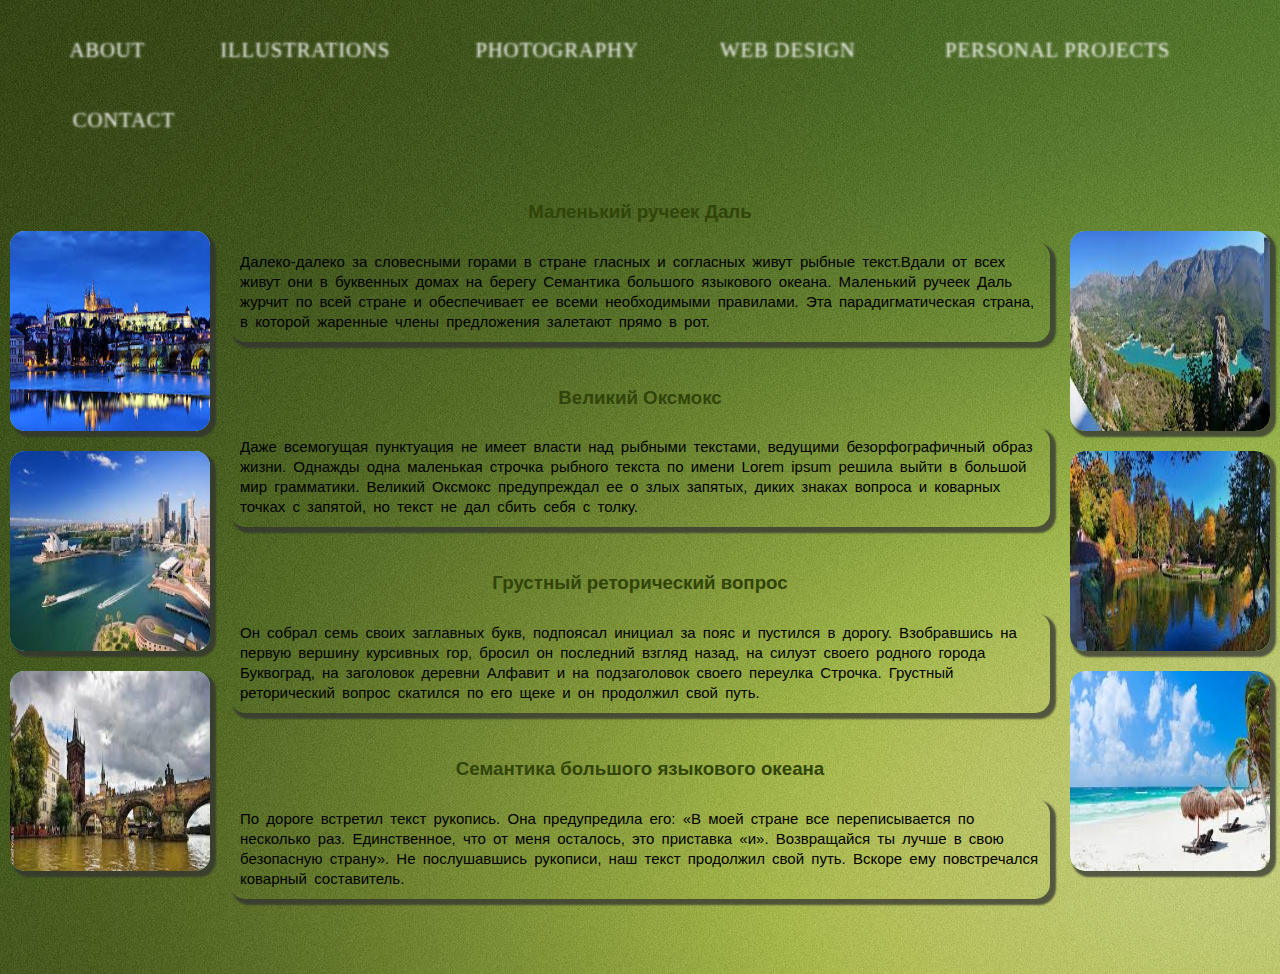
<file: CSS_animation/index.html>
<!DOCTYPE html>
<html>
<head>
	<meta charset="utf-8">
	<title>The fastest cars</title>
	<link rel="stylesheet" type="text/css" href="css/style.css">
</head>
<body>
	<div id="page">

		<header>
			<div class="conteiner">
                <ul class="menu">
                    <li><a href="#">About</a></li>
                    <li><a href="#">Illustrations</a></li>
                    <li><a href="#">Photography</a></li>
                    <li><a href="#">Web Design</a></li>
                    <li><a href="#">Personal Projects</a></li>
                    <li><a href="#">Contact</a></li>
                </ul>
            </div>
		</header>

		<div class="main_content">

			<div class="sidebar_left">
				<div class="left_figures">
					<img src="img/4.jpg" alt="nature4">
				</div>
				<div class="left_figures">
					<img src="img/5.jpg" alt="nature5">
				</div>
				<div class="left_figures">
					<img src="img/6.jpg" alt="nature6">
				</div>
			</div>

			<div class="sidebar_right">
				<div class="right_figures">
					<img src="img/1.jpg" alt="nature1">
				<a class="look" href="img/1.jpg"><span>Image</span></a>
				</div>
				<div class="right_figures">
					<img src="img/2.jpg" alt="nature2">
					<a class="look" href="img/2.jpg"><span>Image</span></a>
				</div>
				<div class="right_figures">
					<img src="img/3.jpg" alt="nature3">
				<a class="look" href="img/3.jpg"><span>Image</span></a>
				</div>
				
			</div>
							
			<div class="content"> 
				<h3>Маленький ручеек Даль</h3>
				<p>
					Далеко-далеко за словесными горами в стране гласных и согласных живут рыбные текст.Вдали от всех живут они в буквенных домах на берегу Семантика большого языкового океана. Маленький ручеек Даль журчит по всей стране и обеспечивает ее всеми необходимыми правилами. Эта парадигматическая страна, в которой жаренные члены предложения залетают прямо в рот.
				</p>
				<h3>Великий Оксмокс</h3>
				<p>
					Даже всемогущая пунктуация не имеет власти над рыбными текстами, ведущими безорфографичный образ жизни. Однажды одна маленькая строчка рыбного текста по имени Lorem ipsum решила выйти в большой мир грамматики. Великий Оксмокс предупреждал ее о злых запятых, диких знаках вопроса и коварных точках с запятой, но текст не дал сбить себя с толку. 
				</p>
				<h3>Грустный реторический вопрос</h3>
				<p>
					Он собрал семь своих заглавных букв, подпоясал инициал за пояс и пустился в дорогу. Взобравшись на первую вершину курсивных гор, бросил он последний взгляд назад, на силуэт своего родного города Буквоград, на заголовок деревни Алфавит и на подзаголовок своего переулка Строчка. Грустный реторический вопрос скатился по его щеке и он продолжил свой путь.
				</p>
				<h3>Семантика большого языкового океана</h3>
				<p>
					По дороге встретил текст рукопись. Она предупредила его: «В моей стране все переписывается по несколько раз. Единственное, что от меня осталось, это приставка «и». Возвращайся ты лучше в свою безопасную страну». Не послушавшись рукописи, наш текст продолжил свой путь. Вскоре ему повстречался коварный составитель.
				</p>
			</div>
		</div>
		<footer></footer>
	</div>	
</body>
</html>
</file>
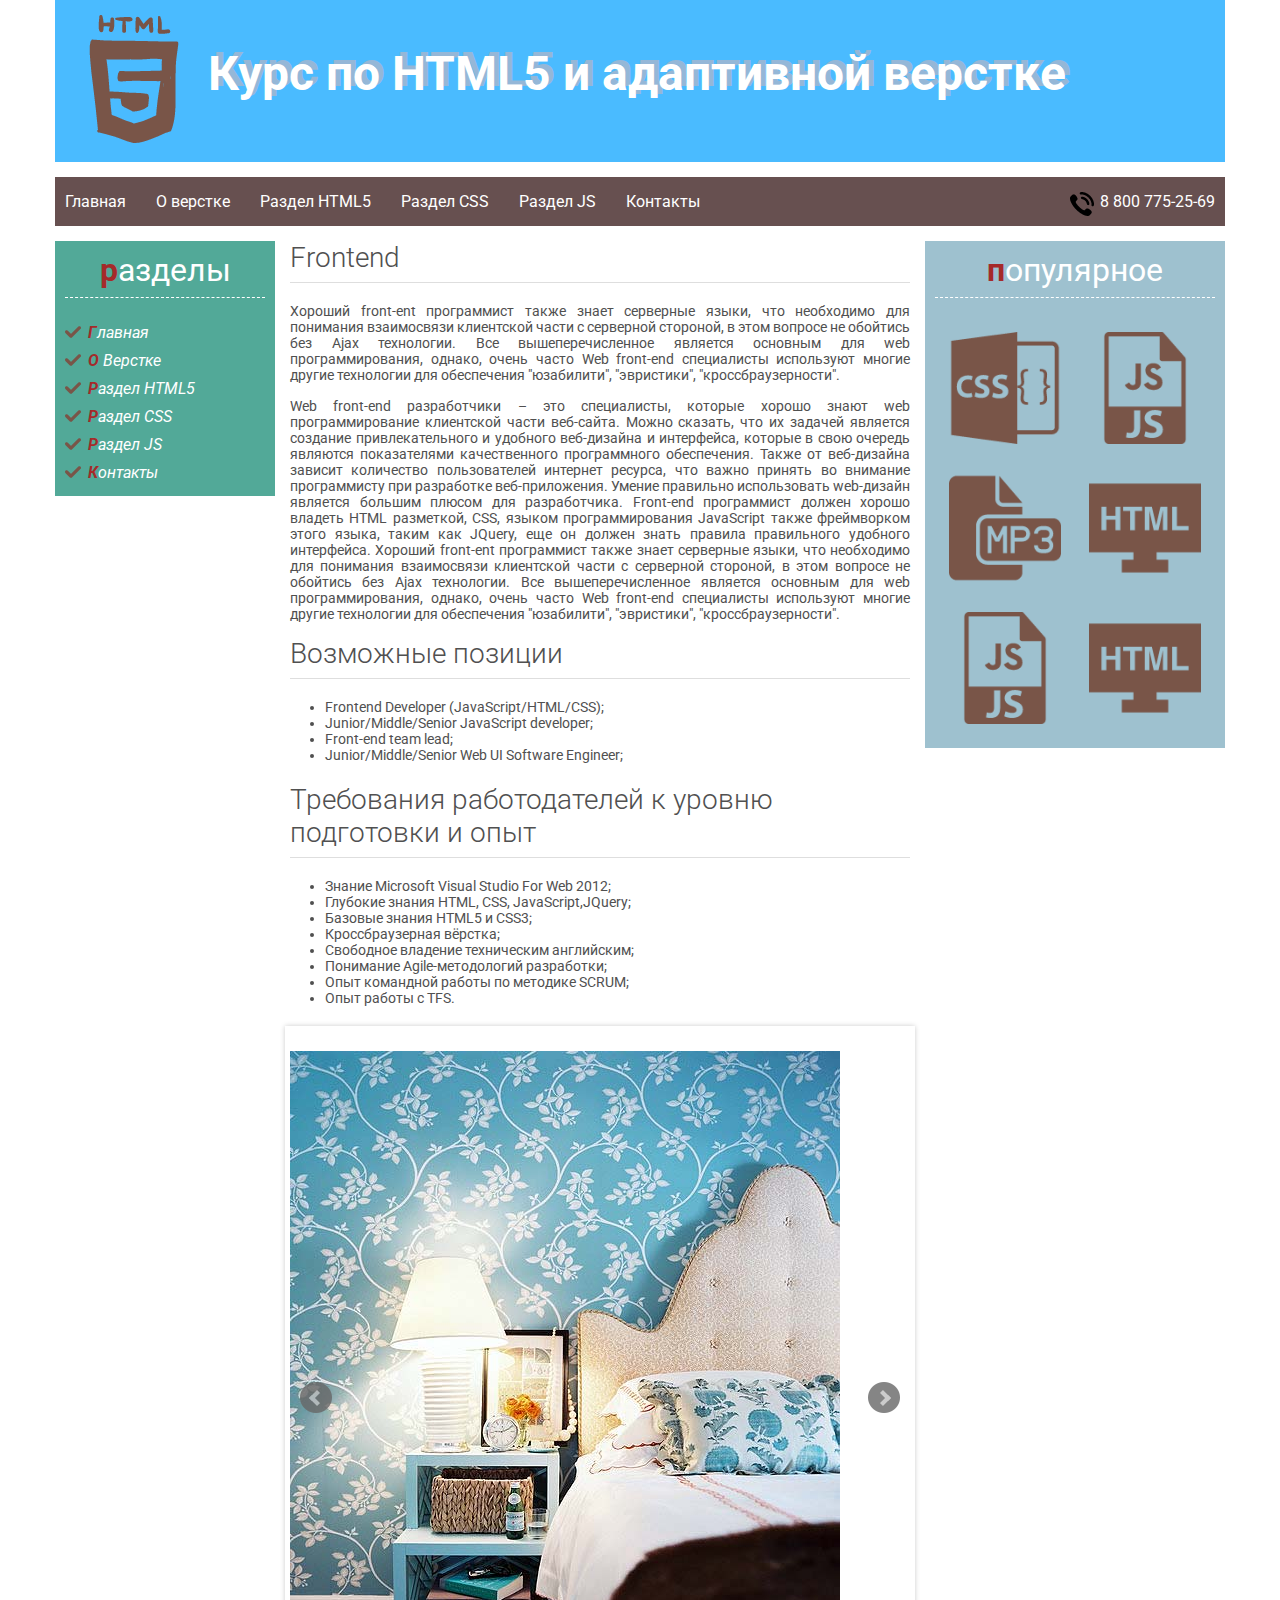
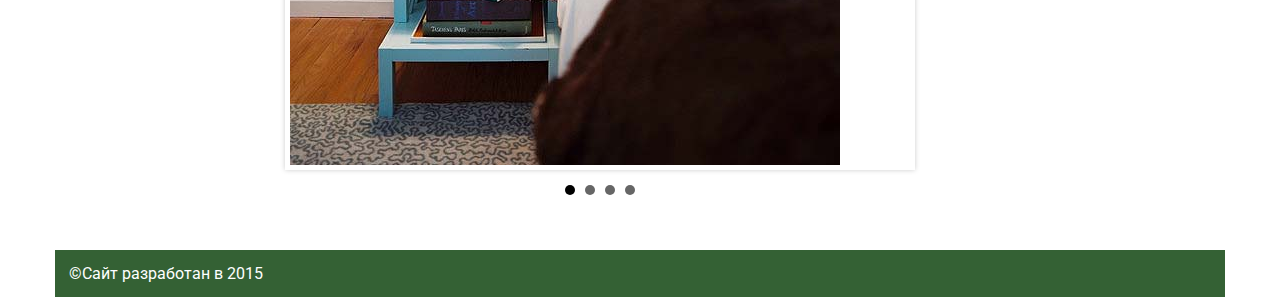
<file: jQuery_slider/index.html>
<!DOCTYPE html>
<html lang="ru">
<head>
	<meta charset="utf-8">
	<title>Title</title>
	<link href="css/style.css" rel="stylesheet">
	<link href='https://fonts.googleapis.com/css?family=Roboto:400,300,700&subset=latin,cyrillic' rel='stylesheet' type='text/css'>
	<link href="css/responsive.css" rel="stylesheet">
	<link href="slider/jquery.bxslider.css" rel="stylesheet">
	<script src="js/jquery-1.12.0.min.js"></script>
	<script src="slider/jquery.bxslider.min.js"></script>
	<script type="text/javascript">
		$(document).ready(function(){
		  $('.slider').bxSlider();
		});
	</script>
</head>
<body>
	<div id="page">
		<div class="wrapper">
			<header>
				<div class="top_head clear">
					<a class="logo" href="/"><img src="img/html-5.png" alt="logo"></a>
					<h1>Курс по HTML5 и адаптивной верстке</h1>
				</div>
				<div class="bottom_head clear">
					<ul class="nav">
						<li><a href="#">Главная</a></li>
						<li><a href="#">О верстке</a></li>
						<li><a href="#">Раздел HTML5</a></li>
						<li><a href="#">Раздел CSS</a></li>
						<li><a href="#">Раздел JS</a></li>
						<li><a href="#">Контакты</a></li>
					</ul>
					<span class="phone">8 800 775-25-69</span>
				</div>
			</header>
			<div class="main_content clear">
				<div class="columns clear_resp">
					<aside class="side_l left">
						<h2>Разделы</h2>
						<ul class="category">
							<li><a href="#">Главная</a></li>
							<li><a href="#">О верстке</a></li>
							<li><a href="#">Раздел HTML5</a></li>
							<li><a href="#">Раздел CSS</a></li>
							<li><a href="#">Раздел JS</a></li>
							<li><a href="#">Контакты</a></li>
						</ul>
					</aside>
					<aside class="side_r right">
						<h2>Популярное</h2>
						<ul class="popular">
							<li><a href="#"><img src="img/css4.png" alt="img_css"></a></li>
							<li><a href="#"><img src="img/js3.png" alt="html_js"></a></li>
							<li><a href="#"><img src="img/mp312.png" alt="img_mp3"></a></li>
							<li><a href="#"><img src="img/monitor39.png" alt="html_img"></a></li>
							<li class="hidden_mob"><a href="#"><img src="img/js3.png" alt="img_css"></a></li>
							<li class="hidden_mob"><a href="#"><img src="img/monitor39.png" alt="img_css"></a></li>
						</ul>
					</aside>
				</div>	
				<main>
					<h2>Frontend</h2>
					<p>Хороший front-ent программист также знает серверные языки, что необходимо для понимания взаимосвязи клиентской части с серверной стороной, в этом вопросе не обойтись без Ajax технологии. Все вышеперечисленное является основным для web программирования, однако, очень часто Web front-end специалисты используют многие другие технологии для обеспечения "юзабилити", "эвристики", "кроссбраузерности".</p>
					<p>Web front-end разработчики – это специалисты, которые хорошо знают web программирование клиентской части веб-сайта. Можно сказать, что их задачей является создание привлекательного и удобного веб-дизайна и интерфейса, которые в свою очередь являются показателями качественного программного обеспечения. Также от веб-дизайна зависит количество пользователей интернет ресурса, что важно принять во внимание программисту при разработке веб-приложения. Умение правильно использовать web-дизайн является большим плюсом для разработчика. Front-end программист должен хорошо владеть HTML разметкой, CSS, языком программирования JavaScript также фреймворком этого языка, таким как JQuery, еще он должен знать правила правильного удобного интерфейса. Хороший front-ent программист также знает серверные языки, что необходимо для понимания взаимосвязи клиентской части с серверной стороной, в этом вопросе не обойтись без Ajax технологии. Все вышеперечисленное является основным для web программирования, однако, очень часто Web front-end специалисты используют многие другие технологии для обеспечения "юзабилити", "эвристики", "кроссбраузерности".</p>
					<h2>Возможные позиции</h2>
					<ul>
						<li>Frontend Developer (JavaScript/HTML/CSS);</li>
						<li>Junior/Middle/Senior JavaScript developer;</li>
						<li>Front-end team lead;</li>
						<li>Junior/Middle/Senior Web UI Software Engineer;</li>
					</ul>
					<h2>Требования работодателей к уровню подготовки и опыт</h2>
					<ul>
						<li>Знание Microsoft Visual Studio For Web 2012;</li>
						<li>Глубокие знания HTML, CSS, JavaScript,JQuery;</li>
						<li>Базовые знания HTML5 и CSS3;</li>
						<li>Кроссбраузерная вёрстка;</li>
						<li>Свободное владение техническим английским;</li>
						<li>Понимание Agilе-методологий разработки;</li>
						<li>Опыт командной работы по методике SCRUM;</li>
						<li>Опыт работы с TFS.</li>
					</ul>
					<ul class="slider">
					  <li><img src="img/img_1.jpg"></li>
					  <li><img src="img/img_2.jpg"></li>
					  <li><img src="img/img_3.jpg"></li>
					  <li><img src="img/img_4.jpg"></li>
					</ul>
				</main>
			</div>
		</div>
		<footer>
			&copy;Сайт разработан в 2015
		</footer>
	</div>	
</body>
</html>
</file>
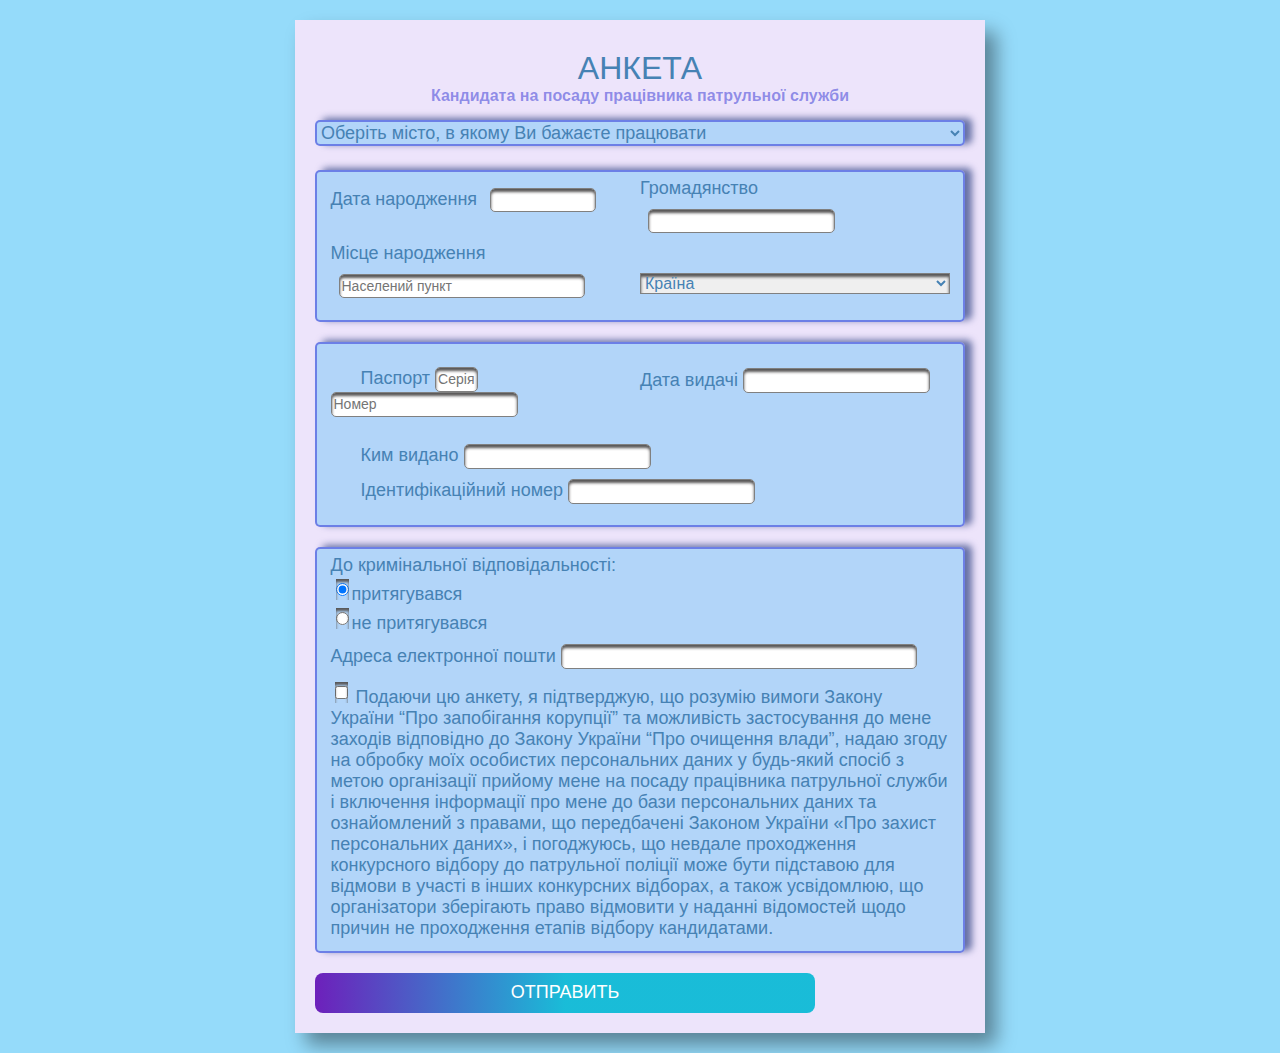
<file: jQueryUI/index.html>
<!DOCTYPE html>
<html>
	<head>
		<meta charset="utf-8">
		<title>Home_work_14</title>
		<link rel="stylesheet" href="css/style.css">
		<link rel="stylesheet" href="css/jquery-ui.min.css">
		<script type="text/javascript" src="js/jquery-1.12.0.min.js"></script>
		<script type="text/javascript" src="js/jquery-ui.min.js"></script>
	</head>
	<body> 
		<div class="conteiner">
			<div class="title"> 
				<h1>Анкета</h1>
				<h2>Кандидата на посаду працівника патрульної служби</h2>
			</div>
			<form class="anketa" action="#" method="post">
				<div class="block-select">
					<select>
						<option disabled selected hidden>Оберіть місто, в якому Ви бажаєте працювати</option>
						<option>Дніпропетровськ</option>
						<option>Київ</option>
						<option>Одеса</option>
						<option>Івано-Франківськ</option>
						<option>Суми</option>
						<option>Запоріжжя</option>
					</select>
				</div>
				<fieldset class="block_1">
					<div class="info clear">	
						<div class="info-left">	
							<!-- <label for="age">Дата народження</label>
							<input id="age" type="text" maxlength="10" placeholder="21-10-1982"> -->
							<p>Дата народження <input type="text" id="datepicker"></p>

						</div>	
						<div class="info-right">	
							<label for="citizenship">Громадянство</label>
							<input id="citizenship" type="text" name="citizenship" maxlength="30">
						</div>	
					</div>
					<div class="info_born clear">
						<div class="info_born_left">
							<label for="city-born">Місце народження</label>
							<input id="city-born" type="text" name="city-born" maxlength="30" placeholder="Населений пункт">
						</div>
						<div class="info_born_right">
							<select>
								<option disabled selected hidden>Країна</option>
								<option>Україна</option>
								<option>Росія</option>
								<option>Білорусь</option>
								<option>Літва</option>
								<option>Словенія</option>
								<option>Республіка Молдова</option>
							</select>
						</div>
					</div>	
				</fieldset>	
					
				<fieldset class="block_2">	
					<span class="info-left">
						<label for="pasport">Паспорт</label>
						<input id="pasport" type="text" maxlength="2" name="pasport-code" placeholder="Серія">
						<input id="pasport_seriay" type="text" maxlength="6" name="pasport-number" placeholder="Номер">
					</span>	

					<p class="info-right">Дата видачі <input type="text" id="datepicker"></p>
					<!-- <label for="date-output">Дата видачі</label>
					<input id="date-output" type="text" maxlength="10" placeholder="21-10-1982"> -->
					<div class="clear"></div>
					<div class="personal_info">
						<label for="organization">Ким видано</label>
						<input id="organization" type="text" maxlength="70">
					</div>
					<div class="personal_info">
						<label for="inn">Ідентифікаційний номер</label>
						<input id="inn" type="text" maxlength="12">
					</div>
				</fieldset>	

				<fieldset class="block_3">
					<div>
						<div><label for="crime">До кримінальної відповідальності:</label></div>
						<div><input id="crime" type="radio" name="radio" checked>притягувався</div>
						<div><input id="crime_no" type="radio" name="radio">не притягувався</div>
					</div>	
					<div class="pochta">
						<label for="email">Адреса електронної пошти</label>
						<input id="email" type="text" maxlength="30">	
					</div>	
					
					<div>
						<input id="zgoda" type="checkbox">
						<label for="zgoda">
							Подаючи цю анкету, я підтверджую, що розумію вимоги Закону України “Про запобігання корупції” та можливість застосування до мене заходів відповідно до Закону України “Про очищення влади”, надаю згоду на обробку моїх особистих персональних даних у будь-який спосіб з метою організації прийому мене на посаду працівника патрульної служби і включення інформації про мене до бази персональних даних та ознайомлений з правами, що передбачені Законом України «Про захист персональних даних», і погоджуюсь, що невдале проходження конкурсного відбору до патрульної поліції може бути підставою для відмови в участі в інших конкурсних відборах, а також усвідомлюю, що організатори зберігають право відмовити у наданні відомостей щодо причин не проходження етапів відбору кандидатами.
						</label>
					</div>	
				</fieldset>
				<button>Отправить</button>
			</form>
		</div>

		<script>
			$(function() {
			    $( "#datepicker" ).datepicker({
			      showOtherMonths: true,
			      selectOtherMonths: true
			    });
			});
		</script>
	</body>

</html>
</file>
<file: CSS_animation/css/style.css>
body{
	background: url(../img/fon.jpg);
	margin: 0 auto;
}

ul.menu li{
	display: inline-block;
	list-style: none;
	text-decoration: none;
	text-transform: uppercase;
	font-size: 26px;
	color: #fff;
	padding: 15px;
}
ul.menu li a{
	text-decoration: none;
	padding: 5px;
    color: transparent;
    display: block;
    text-align: center;
    text-shadow: 0px 0px 3px #fff;
    letter-spacing: 1px;
    -moz-transform: scale(0.8);
    -ms-transform: scale(0.8);
    -o-transform: scale(0.8);
    -webkit-transform: scale(0.8);
    transform: scale(0.8);
    -webkit-transition: all 0.4s linear;
    -moz-transition: all 0.4s linear;
    -o-transition: all 0.4s linear;
    -ms-transition: all 0.4s linear;
    transition: all 0.4s linear;
}
ul.menu li a:hover{
	text-shadow: none;
    color: #fff;
    border-radius: 5px;
    -moz-border-radius: 5px;
    -ms-border-radius: 5px;
    -o-border-radius: 5px;
    -webkit-border-radius: 5px;
    background: #618E2E;;
    -moz-transform: scale(1);
    -ms-transform: scale(1);
    -o-transform: scale(1);
    -webkit-transform: scale(1);
    transform: scale(1);
}
.main_content{
	margin: 10px auto;
}
.main_content:after{
	content: "";
	display: block;
	clear: both;
}
				/*Картинки по левой стороне*/
.sidebar_left{
	float: left;
	width: 200px;
	padding: 10px;
}
.left_figures{
	display: block;
	width: 200px;
	height: 200px;
	margin: 20px 0px;
	background-color: aquamarine;
	box-shadow: 4px 4px 2px 2px rgba(50, 50, 50, 0.75);
	border-radius: 15px;
	}
.left_figures img{
	position: relative;
	width: 200px;
	height: 200px;
	border-radius: 15px;
	transition:0.5s;
}
.left_figures:hover img{
	transform:scale(1.2,1.3);
	z-index: 1;
}
					/*Картинки по правой стороне*/
.sidebar_right{
	float: right;
	width: 200px;
	padding: 10px;
	
}
.right_figures{
	position: relative;
	width: 200px;
	height: 200px;
	margin: 20px 0px;
	background-color: #87CA39;
	box-shadow: 4px 4px 2px 2px rgba(50, 50, 50, 0.75);
	border-radius: 15px;
	overflow: hidden;
}
.right_figures img{
	width: 200px;
	height: 200px;
	border-radius: 15px;
	position: relative;
	z-index: 2;
	transition:2.5s;
}
.right_figures:hover img{
	transform:translate(70px, 200px);
}
.right_figures .look{
	position: absolute;
	right: 30%;
	bottom: 50%;
	font-family: Verdana,Arial, sans-serif;
	text-decoration: none;
	font-size: 30px;
	z-index: 1;
    color: gray;
    transform:translate(0px, 200px);
     transition:1s;
}
.look span{
	display: block;
}
.right_figures:hover .look{
	transform:translateY(0);
}

.content{
	display: block;
	margin: 0 220px;
	padding: 0 10px;
	min-width: 750px;
	max-width: 1000px;
}
h3{
	font-family: Verdana, Tahoma, sans-serif;
	text-align: center;
	color: #314409;
	margin-top: 45px;
}
p{
	font-family: Arial,Tahoma,sans-serif;
	font-size: 15px;
	line-height: 20px;
	border-radius: 15px;
	padding: 10px;
	word-spacing: 3px;
}
.content p{
box-shadow: 4px 4px 2px 2px rgba(50, 50, 50, 0.75);
}
footer{
	height: 50px;
}
</file>
<file: jQuery_slider/css/style.css>
*{
	margin: 0; 
	padding: 0; 
}

html, body{
font-family: 'Roboto', sans-serif;
font-size: 100%;
height: 100%;
}

#page{
	/*width: 1170px;*/
	margin: 0 auto;
	height: 100%;

}
.wrapper{
	min-height:100%;
	margin-bottom: -50px;
}

.left{float: left;}
.right{float: right;}

.top_head{
	background: rgba(0, 159, 255, 0.71);
	padding: 15px;
}
h1{
	color: #fff;
	font-size: 3em;
	float: left;
	margin: 30px 0 0 10px;
	text-shadow: 5px -4px 0px rgba(236, 180, 170, 0.47);
}
h2{
	font-weight: 300;
    font-size: 28px;
    color: #505050;
    border-bottom: 1px solid #dedede;
    padding-bottom: 8px;
    margin-bottom: 20px;
}
p{
	color: #505050;
    font-size: 14px;
    text-align: justify;
    margin: 15px 0;
}
main ul{
	padding-left: 35px;
	color: #505050;
    font-size: 14px;
    margin: 20px 0;
}
.logo{float: left;}

.clear:after{
	content: "";
	display: block;
	clear: both;
}
.bottom_head{
	background-color: rgba(74, 46, 46, 0.84);
	padding: 15px 10px;
	color: #fff;
	padding: 15px 10px;
	margin: 15px 0;
}
.nav{
	float: left;
	list-style: none;
}
.nav li{
	float: left;
	/*margin-left: -10px;*/
}
.nav li a{
	color: #fff;
	text-decoration: none;
    margin: 0 30px;
}
.nav li a:first-child{
	margin-left: 0;
}
.nav li a:hover{
	text-decoration: underline;
}

.phone{
	float: right;
	position: relative;
	
}
.phone:before{
	content: "";
	display: block;
	width:24px;
	height:24px;
	position: absolute;
	background: url(../img/phone.png)no-repeat;
	left: -30px;
    top: 0px;
}
.main_content{
	padding-bottom: 70px;
}
aside{
	padding: 10px;
	color: #fff;
}
aside h2{
	font-weight: normal;/*font-weight: 400;*/
    color: #fff;
	font-size: 2em;
	border-bottom: 1px dashed;
	text-align: center;
	text-transform: lowercase;
	margin: 0 0 20px 0;
}
aside h2:first-letter, .category li:first-letter{
	font-weight: bold;
	color: brown;
}
.side_l{
	width: 200px;
	background-color: rgba(0, 128, 103, 0.68);;
}
.side_r{
	/*width: 280px;*/
	width: 23.93162393162393%;
    background: rgba(0, 93, 128, 0.38);
    padding: 0.85470085470085%;
}
.category li{
	padding: 5px 0 4px 23px;
	background: url(../img/check34.png)no-repeat center left;
/*	background-image: url(../img/check.png);
	background-repeat: no-repeat;
	background-position: top 2px left 2px;*/
}
.category li a{
	color: #fff;
    text-decoration: none;
    text-transform: capitalize;
    font-style: italic;
}
.category li a:hover{
	text-decoration: underline;
}
.popular{
    font-size: 0;
}
.popular li a img{max-width: 100%;}
.popular li{
	display: inline-block;
	/*width: 112px;*/
	/*margin: 13px;*/
	width: 40%;
	margin: 5%;
}
.popular li a{
	display: block;
    font-size: 0px;
}
main{
	/*margin: 0 300px 15px 220px;*/
	padding: 0 15px;
	margin: 0 25.64102564102564% 0 220px;
}
footer{
	background: rgba(27, 78, 27, 0.89);
	color: #fff;
	padding: 14px;
}
.slider ul li{
	margin: 0;
	padding: 0;
}
</file>
<file: jQuery_slider/css/responsive.css>
@media all and (min-width:1200px){
#page{
		width: 1170px;
	}
}
@media all and (max-width:980px){

	h1{
		font-size: 2em;
	}

	.logo{
		width: 10.94017094017094%;
	}

	.logo img{
		max-width: 100%;
	}
}
@media all and (max-width:760px){
	.logo, h1{
		float: none;
		display: block;
		margin: 0 auto;
		text-align: center;
	}
.logo{
		width: 100px;
	}

.side_l, .side_r{
		width: 45%;
		padding: 2.5%;
		/*background-color: transparent;*/
		}
.bottom_head{
		text-align: center;
	}
	.nav{
		float: none;
		display: inline-block;
	}
	.nav li{
    	width: 30%;
        text-align: left;
	}		
	main{margin: 0;}
	.columns{
		background-color: rgba(0, 128, 103, 1);
	}
	.clear_resp:after{
		content: "";
		display: block;
		clear: both;
	}
.phone{
		position: fixed;
		top: 0;
		right: 0;
		background: rgba(23, 119, 23, 0.8);
		padding: 10px 20px;/*5px 15px*/
    	border: 2px solid;
    	border-radius: 0 0 0 15px;
    	font-weight: bold;
	}
	.phone:before{
		display: none;
	}
}
@media all and (max-width:640px){
	.hidden_mob{
		display: none!important;
	}
		.nav li{
    width: 50%;
	}
	.side_l, .side_r{
		float: none;
	    padding: 2%;
	    width: 96%;
	}
	.popular li{
		width: 21%;
    	margin: 0 2%;
	}
	.side_l{
		text-align: center;
	}
	.categories{
		display: inline-block;
		margin-left: -25px;
	}
	main p{
		font-size: 18px;
		text-align: left;
	}
	main ul{
		font-size: 17px;
	}
		main ul li{
			margin-bottom: 10px;
		}
}
@media all and (max-width:400px){
	.nav li{
		float: none;
	    width: 100%;
	    text-align: center;
	}
}
</file>
<file: jQueryUI/css/style.css>
body{
	font-family: Tahoma, Verdana, Segoe, sans-serif;
	font-size: 16px;
	background: rgba(3, 169, 244, 0.42);
	margin: 0;
	padding: 0;
}

h1{
	text-transform: uppercase;
	font-weight: 200;
	margin: 0;
	color: steelblue;
}
h2{
	font-size: 16px;
	margin: 0;
    font-weight: 550;
    color: rgba(23, 27, 206, 0.46);
}
h3{
	font-weight: 200;
	width: 100%;
	font-size: 16px;
}
form fieldset{
	margin: 20px 0;
}
form fieldset input{
	border-radius: 5px;
	border: 1px solid gray;
	height: 21px;
	box-shadow: 0 3px 3px #575555 inset;
	color: steelblue;
	font-size: 14px;
}
form .block-select select {
	width: 100%;
}
.conteiner{
	width: 650px;
    margin: 20px auto;
    padding: 30px 20px 20px;
	background: #EDE4FB;
	box-shadow: 11px 12px 18px rgba(0,0,0,0.4);
}
.title{
	text-align: center;
}
.block-select select, .name input, fieldset{

	background: rgba(3, 169, 244, 0.25); 
	color: steelblue;
	border: 2px solid rgba(23, 27, 206, 0.46);
	box-shadow: 7px -2px 7px rgba(32, 52, 120, 0.66);
	border-radius: 5px;
	font: 18px Arial;
}
.block_1 input{
	height: 20px;
    margin: 10px 8px;
}
.block_1 .info-left input {
    width: 100px;
}
.block_2 label{
	margin-left: 30px;
}
.block_2 span{margin: 17px 0;}
.info_born_right select{
	font-size: 16px;
	width: 100%;
	color: steelblue;
	margin: 20px 0;
    border: 1px solid gray;
    box-shadow: 0 3px 3px #575555 inset;
}
.info_born_right{
    height: 25px;
    font-size: 18px;
    padding: 0;
    margin: 10px 0;
    font-size: 18px;
}

.block-select{
	height: 30px;
	width: 650px;
	margin: 15px 0 0;
}

.block-fio {
	margin: 10px 0 10px;
}
.block-fio label, h3{
	display: inline-block;
	width: 100%;
	line-height: 20px;
    margin: 4px 0;
    vertical-align: middle;
    font-style: italic;

}
.block-fio input{
	width: 340px;
    height: 22px;
    margin: 0;
	padding: 2px 8px;
	font-size: 14px;
}
.info, .info_born{
	width: 100%;
}
.info-left, .info-right, .info_born_left, .info_born_right {
    float: left;
    width: 50%;
}
.info-left p{margin: 0;}
.clear:after{
	content: "";
	display: block;
	clear: both;
}
input[name="pasport-code"]{
	width: 37px;
}

input[name="city-born"]{
	width: 240px;
}
.personal_info{
	margin: 10px 0;
}
.pochta{
	margin: 10px 0;
}
input[id="email"]{
	width: 350px;
}
#organization input{width: 428px;}
button{
    padding: 0;
    border: none;
    cursor: pointer;
   	width: 500px;
	height: 40px;
	text-transform: uppercase;
	font-size: 18px;
	color: #fff;
	-webkit-border-radius: 8px;
	-moz-border-radius: 8px;
	border-radius: 8px;
	background: linear-gradient(to left, rgba(14, 186, 214, 0.95) 0%, rgba(14, 186, 214, 0.95), #6D20BB);
	background: -webkit-linear-gradient(to left, rgba(14, 186, 214, 0.95) 0%, rgba(14, 186, 214, 0.95), #6D20BB);
	background: -moz-linear-gradient(to left, rgba(14, 186, 214, 0.95) 0%, rgba(14, 186, 214, 0.95), #6D20BB);
	background: -ms-linear-gradient(to left, rgba(14, 186, 214, 0.95) 0%, rgba(14, 186, 214, 0.95), #6D20BB);
	background: -o-linear-gradient(to left, rgba(14, 186, 214, 0.95) 0%, rgba(14, 186, 214, 0.95), #6D20BB);
	
}
button:hover{
	background: linear-gradient(to left, #6D20BB 0%, rgba(14, 186, 214, 0.95), rgba(14, 186, 214, 0.95));
	background: -webkit-linear-gradient(to left, #6D20BB 0%, rgba(14, 186, 214, 0.95), rgba(14, 186, 214, 0.95));
	background: -moz-linear-gradient(to left, #6D20BB 0%, rgba(14, 186, 214, 0.95), rgba(14, 186, 214, 0.95));
	background: -ms-linear-gradient(to left, #6D20BB 0%, rgba(14, 186, 214, 0.95), rgba(14, 186, 214, 0.95));
	background: -o-linear-gradient(to left, #6D20BB 0%, rgba(14, 186, 214, 0.95), rgba(14, 186, 214, 0.95));
}
button:active{
	line-height: 45px;
	-webkit-box-shadow: inset 0px 2px 5px 0px #000;
	-moz-box-shadow: inset 0px 2px 5px 0px #000;
	box-shadow: inset 0px 2px 5px 0px #000;
}
button:focus{
	outline: none;/*remove Chrome outline*/
}
</file>
